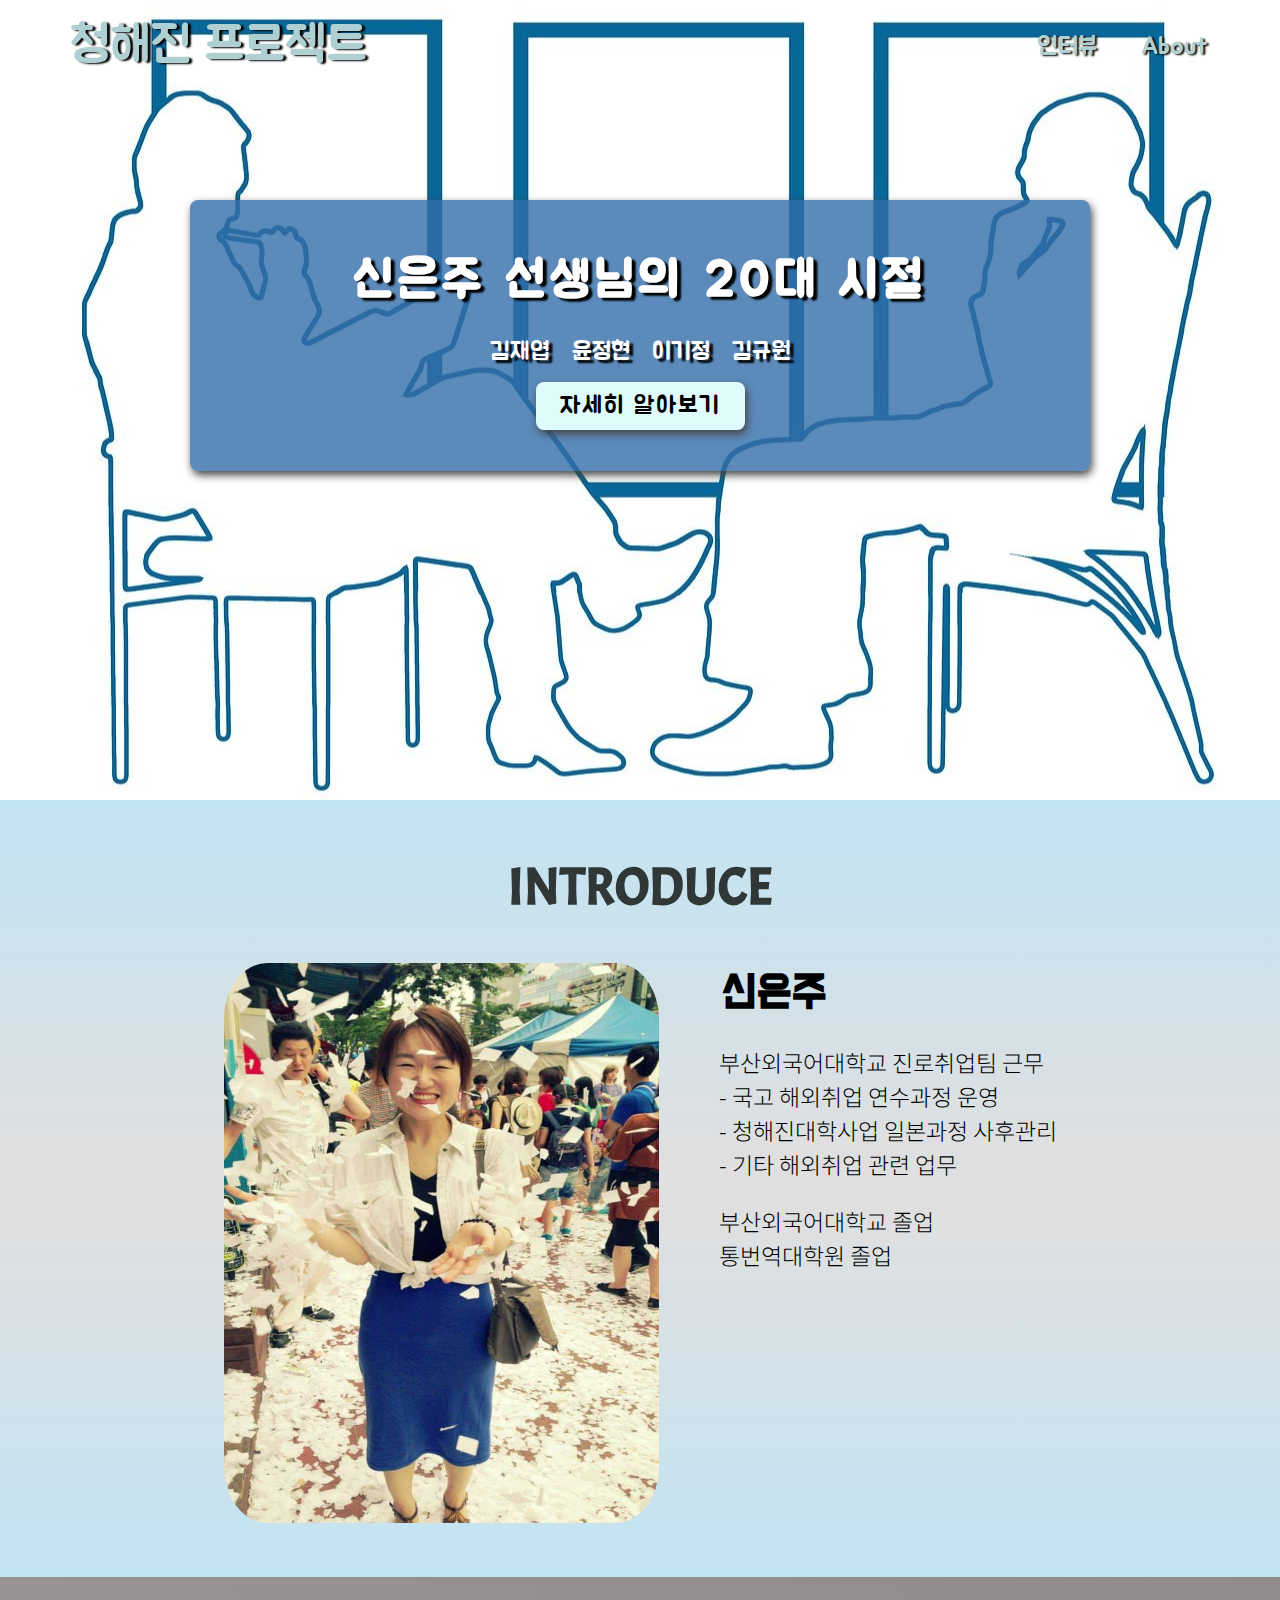
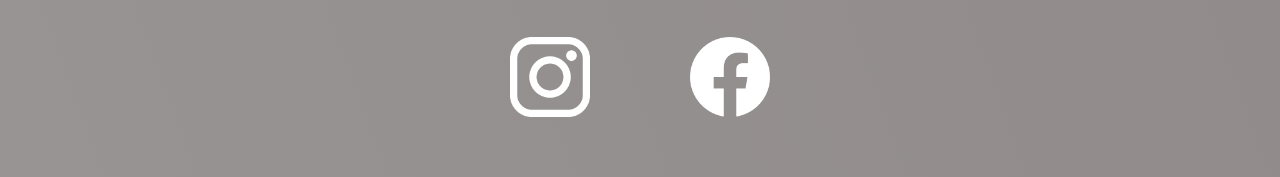
<file: index.html>
<!DOCTYPE html>
<html lang="en">
  <head>
    <meta charset="UTF-8" />
    <link
      href="https://fonts.googleapis.com/css2?family=Raleway:wght@700&family=Oleo+Script:wght@700&family=Quicksand:wght@300;500;700&display=swap"
      rel="stylesheet"
    />
   <!-- 추가된 폰트 -->
    <link rel="preconnect" href="https://fonts.googleapis.com" />
    <link rel="preconnect" href="https://fonts.gstatic.com" crossorigin />
    <link
      href="https://fonts.googleapis.com/css2?family=Jua&display=swap"
      rel="stylesheet"
    />

    <link rel="stylesheet" href="shared.css" />
    <link rel="stylesheet" href="travel.css" />
    <title>청해진프로젝트</title>
  </head>
  <body>
    <header>
      <div id="page-logo">
        <a href="index.html">청해진 프로젝트</a>
      </div>
      <nav>
        <ul>
          <!-- 순서 데이터-->
          <li><a href="places.html">인터뷰</a></li>
          <li><a href="about.html">About</a></li>
        </ul>
      </nav>
    </header>

    <main>
      <section id="hero">
        <div id="hero-content">
          <h1>신은주 선생님의 20대 시절</h1>
          <p>김재엽 윤정현 이기정 김규원</p>
          <a href="places.html">자세히 알아보기</a>
        </div>
      </section>
      <!-- 변경점 : 내용  -->

      <section id="introduce">
        <!--바꿈-->
        <h2>introduce</h2>
        <link rel="preconnect" href="https://fonts.googleapis.com">
        <link rel="preconnect" href="https://fonts.gstatic.com" crossorigin>
        <link href="https://fonts.googleapis.com/css2?family=Acme&family=Do+Hyeon&family=Noto+Sans+KR&display=swap" rel="stylesheet">

        <div class="intro">
          <img
            id="photo"
            src="KakaoTalk_20231026_173436074.jpg"
            alt="shineunju"
          />
          <div class="impormation">
            <h3>신은주</h3>
            <p>
              부산외국어대학교 진로취업팀 근무<br />
              - 국고 해외취업 연수과정 운영<br />
              - 청해진대학사업 일본과정 사후관리<br />
              - 기타 해외취업 관련 업무<br />
            </p>
            <p>
              부산외국어대학교 졸업<br />
              통번역대학원 졸업
            </p>
          </div>
        </div>
      </section>
    </main>
    <footer>
      <ul>
        <li>
          <a href="https://www.instagram.com/"
            ><img src="insta.png" alt="Instagram logo"
          /></a>
        </li>
        <li>
          <a href="https://ko-kr.facebook.com/">
            <img src="facebook.png" alt="Facebook logo"
          /></a>
        </li>
      </ul>
    </footer>
  </body>
</html>
</file>
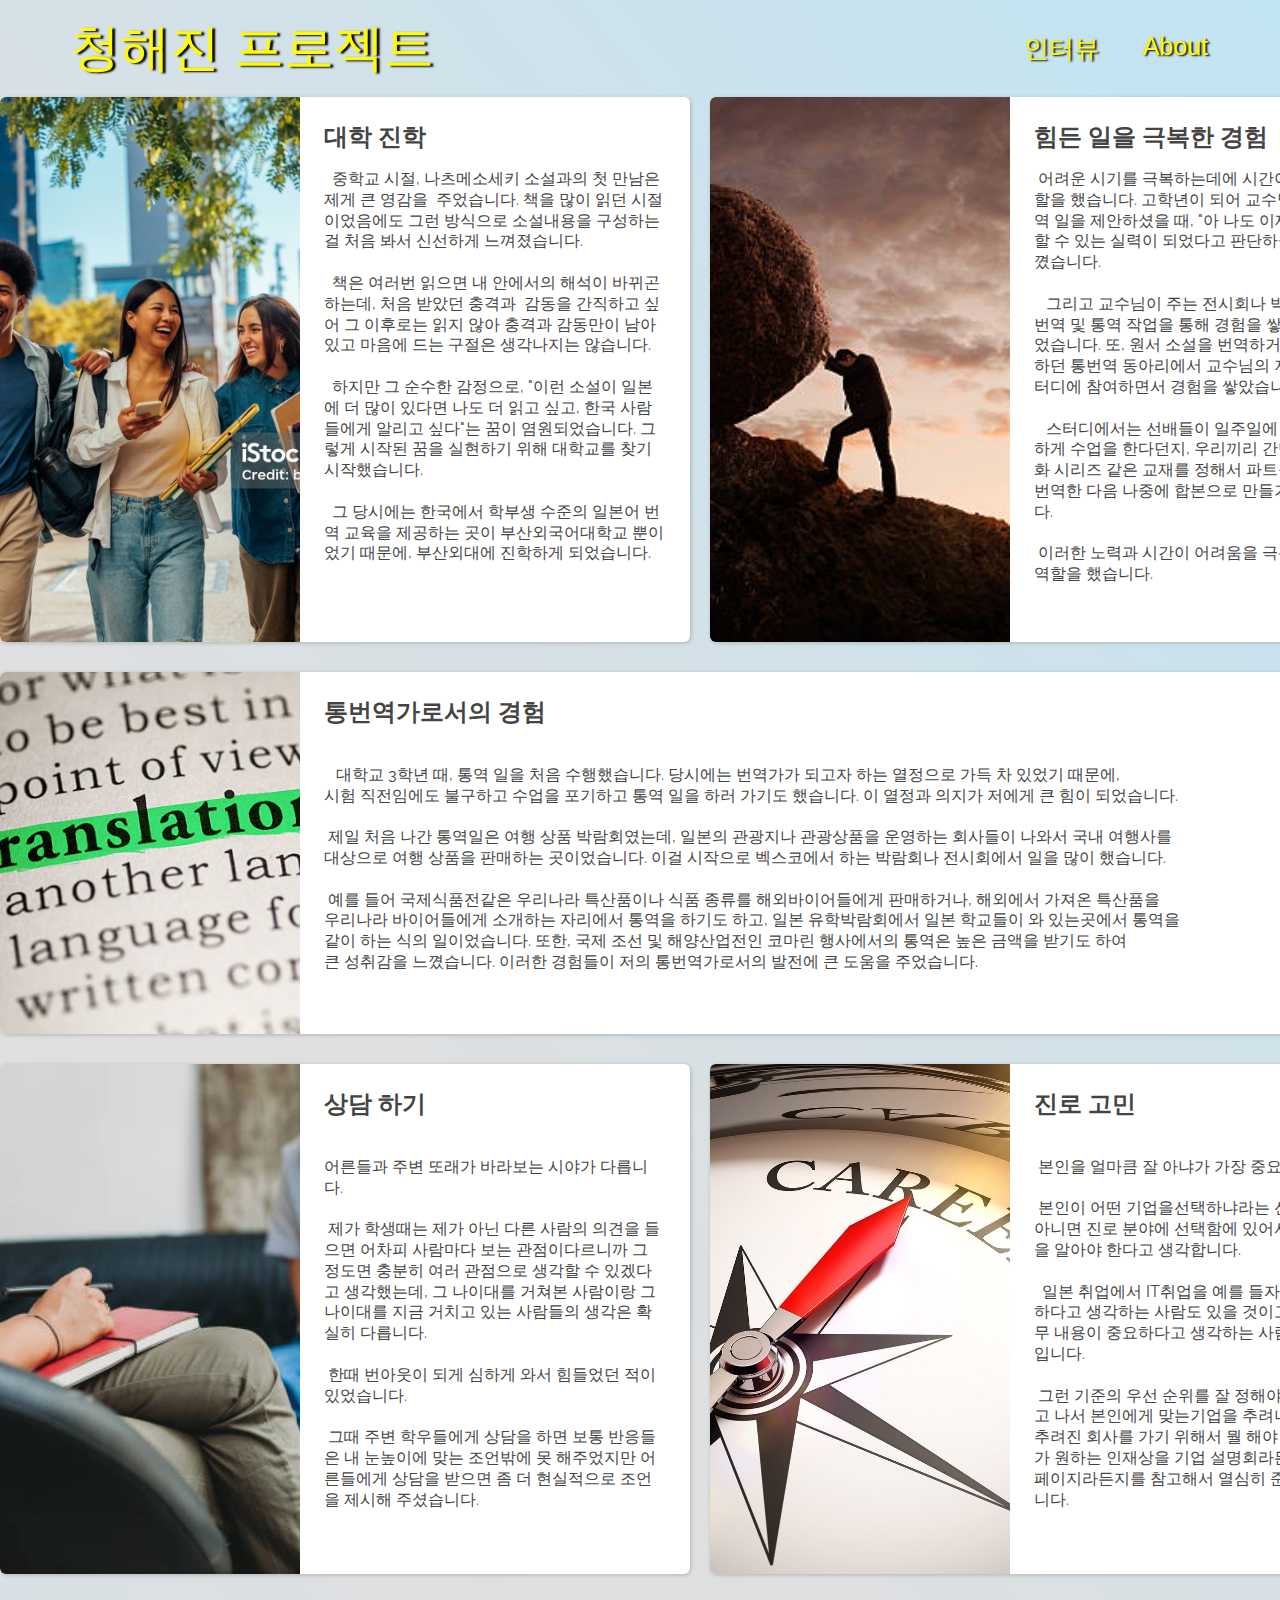
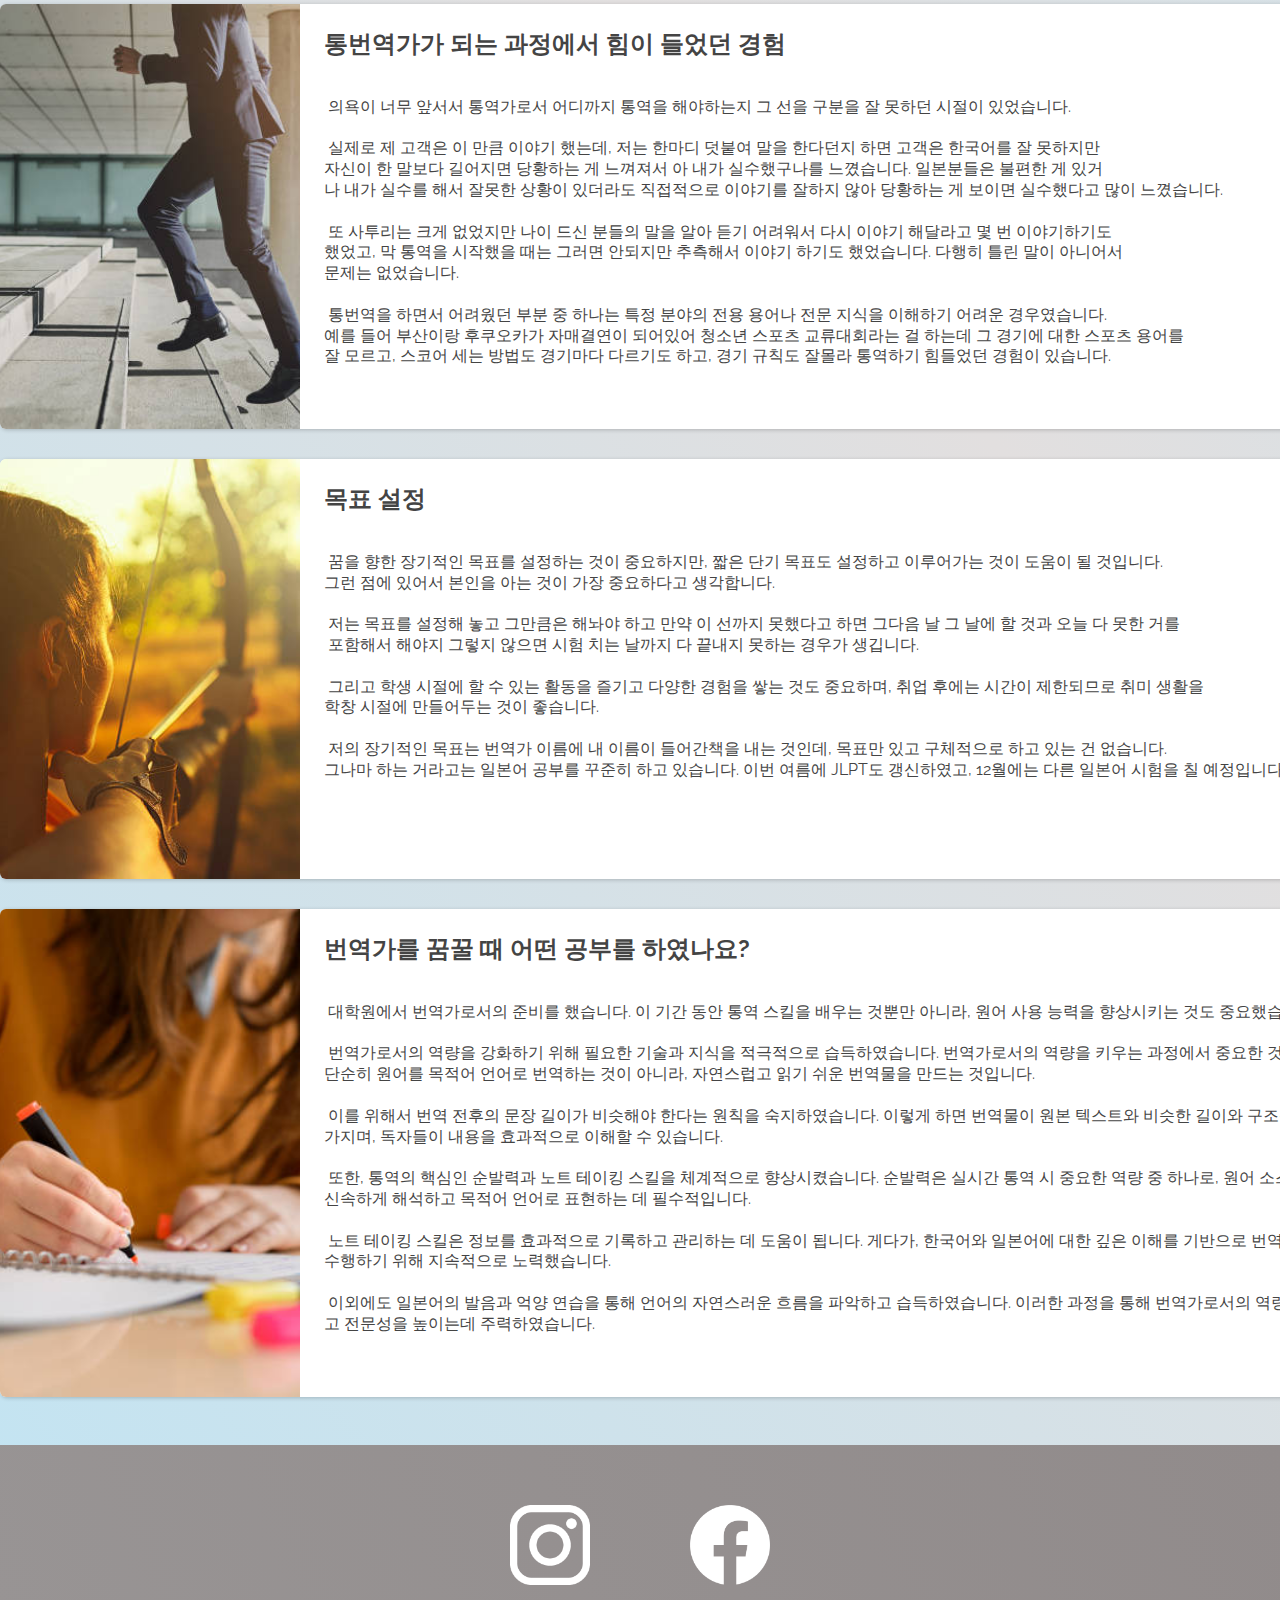
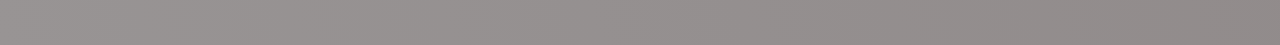
<file: places.html>
<!DOCTYPE html>
<html lang="en">
  <head>
    <meta charset="UTF-8" />
    <link
      href="https://fonts.googleapis.com/css2?family=Raleway:wght@700&family=Oleo+Script:wght@700&family=Quicksand:wght@300;500;700&display=swap"
      rel="stylesheet"
    />
    <link rel="stylesheet" href="shared.css" />
    <link rel="stylesheet" href="places.css" />
    <title>청해진프로젝트</title>
  </head>
  <body>
    <header>
      <div id="page-logo">
        <a href="/index.html">청해진 프로젝트</a>
      </div>
      <nav>
        <ul>
          <li><a href="/places.html">인터뷰</a></li>
          <li><a href="/about.html">About</a></li>
        </ul>
      </nav>
    </header>
    <main>
      <ul>
        <li>
          <img class ="ph1" src="대학진학.jpg" alt="City of Barcelona" />
          <div class="item-content">
            <div>
              <h2>대학 진학</h2>
              <p class = 'p1'>  중학교 시절, 나츠메소세키 소설과의 첫 만남은 제게 큰 영감을  주었습니다. 책을 많이 읽던 시절이었음에도 그런 방식으로 소설내용을 구성하는 걸 처음 봐서 신선하게 느껴졌습니다.  <br>
  책은 여러번 읽으면 내 안에서의 해석이 바뀌곤 하는데, 처음 받았던 충격과  감동을 간직하고 싶어 그 이후로는 읽지 않아 충격과 감동만이 남아있고 마음에 드는 구절은 생각나지는 않습니다. <br>
  하지만 그 순수한 감정으로, "이런 소설이 일본에 더 많이 있다면 나도 더 읽고 싶고, 한국 사람들에게 알리고 싶다"는 꿈이 염원되었습니다. 그렇게 시작된 꿈을 실현하기 위해 대학교를 찾기 시작했습니다. <br>
  그 당시에는 한국에서 학부생 수준의 일본어 번역 교육을 제공하는 곳이 부산외국어대학교 뿐이었기 때문에, 부산외대에 진학하게 되었습니다.
              </p>
            </div>
            <div class="actions"></div>
          </div>
        </li>
        <li>
          <img class ="ph1" src="힘든일을 극복한 과정].jpg" alt="Hawaii beach" />
          <div class="item-content">
            <div>
              <h2>힘든 일을 극복한 경험</h2>
              <p class = 'p1'> 어려운 시기를 극복하는데에 시간이 가장 큰 역할을 했습니다. 고학년이 되어 교수님께서 통번역 일을 제안하셨을 때, "아 나도 이제 이런 일을 할 수 있는 실력이 되었다고 판단하셨구나"를 느꼈습니다.
  <br>   그리고 교수님이 주는 전시회나 박람회에서의 번역 및 통역 작업을 통해 경험을 쌓을 수 있게 되었습니다. 또, 원서 소설을 번역하거나 당시 활동하던 통번역 동아리에서 교수님의 지도 아래 스터디에 참여하면서 경험을 쌓았습니다. <br> 
   스터디에서는 선배들이 일주일에 한 번씩 간단하게 수업을 한다던지, 우리끼리 간단한 네컷 만화 시리즈 같은 교재를 정해서 파트를 나눠 서로 번역한 다음 나중에 합본으로 만들기도 하였습니다. 
  <br> 이러한 노력과 시간이 어려움을 극복하는 데 큰 역할을 했습니다.
              </p>
            </div>
            <div class="actions"></div>
          </div>
        </li>
        <li>
          <img class="ph2" src="통번역가로서의 경험.jpg" alt= />
          <div class="item-content">
            <div>
              <h2>통번역가로서의 경험</h2>
              <p class = 'p1'>
   대학교 3학년 때, 통역 일을 처음 수행했습니다. 당시에는 번역가가 되고자 하는 열정으로 가득 차 있었기 때문에,<br>시험 직전임에도 불구하고 수업을 포기하고 통역 일을 하러 가기도 했습니다. 이 열정과 의지가 저에게 큰 힘이 되었습니다.<br><br> 제일 처음 나간 통역일은 여행 상품 박람회였는데, 일본의 관광지나 관광상품을 운영하는 회사들이 나와서 국내 여행사를<br>대상으로 여행 상품을 판매하는 곳이었습니다. 이걸 시작으로 벡스코에서 하는 박람회나 전시회에서 일을 많이 했습니다.<br>      
 예를 들어 국제식품전같은 우리나라 특산품이나 식품 종류를 해외바이어들에게 판매하거나, 해외에서 가져온 특산품을<br>우리나라 바이어들에게 소개하는 자리에서 통역을 하기도 하고, 일본 유학박람회에서 일본 학교들이 와 있는곳에서 통역을<br>같이 하는 식의 일이었습니다. 또한, 국제 조선 및 해양산업전인 코마린 행사에서의 통역은 높은 금액을 받기도 하여<br>큰 성취감을 느꼈습니다. 이러한 경험들이 저의 통번역가로서의 발전에 큰 도움을 주었습니다.
              </p>
            </div>
            <div class="actions"></div>
          </div>
        </li>
        <li>
          <img class="ph3" src="상담.jpg" alt="Munich football stadium" />
          <div class="item-content">
            <div>
              <h2>상담 하기</h2>
              <p class = 'p1'> <br>어른들과 주변 또래가 바라보는 시야가 다릅니다. <br><br> 제가 학생때는 제가 아닌 다른 사람의 의견을 들으면 어차피 사람마다 보는 관점이다르니까 그 정도면 충분히 여러 관점으로 생각할 수 있겠다고 생각했는데, 그 나이대를 거쳐본 사람이랑 그 나이대를 지금 거치고 있는 사람들의 생각은 확실히 다릅니다. <br><br> 한때 번아웃이 되게 심하게 와서 힘들었던 적이 있었습니다.<br><br> 그때 주변 학우들에게 상담을 하면 보통 반응들은 내 눈높이에 맞는 조언밖에 못 해주었지만 어른들에게 상담을 받으면 좀 더 현실적으로 조언을 제시해 주셨습니다.
              </p>
            </div>
            <div class="actions"></div>
          </div>
        </li>
        <li>
          <img class="ph4" src="진로고민.jpg" alt="Munich football stadium" />
          <div class="item-content">
            <div>
              <h2>진로 고민</h2>
              <p class = 'p1'><br> 본인을 얼마큼 잘 아냐가 가장 중요합니다.<br><br> 본인이 어떤 기업을선택하냐라는 선택에 있어서 아니면 진로 분야에 선택함에 있어서 일단 적성을 알아야 한다고 생각합니다.<br><br>  일본 취업에서 IT취업을 예를 들자면, 돈이 중요하다고 생각하는 사람도 있을 것이고 그리고 업무 내용이 중요하다고 생각하는 사람도 있을 것 입니다.<br><br> 그런 기준의 우선 순위를 잘 정해야 합니다 그러고 나서 본인에게 맞는기업을 추려나가고 내가 추려진 회사를 가기 위해서 뭘 해야 하는지 회사가 원하는 인재상을 기업 설명회라든지 기업 홈페이지라든지를 참고해서 열심히 준비를 하면 됩니다.
              </p>
            </div>
            <div class="actions"></div>
          </div>
        </li>

        <li>
          <img class="ph5"
            src="통번역가가 되는 과정1.jpg"
            alt="Miami streets"/>
          <div class="item-content">
            <div>
              <h2>통번역가가 되는 과정에서 힘이 들었던 경험</h2>
              <p class = 'p1'> <br> 의욕이 너무 앞서서 통역가로서 어디까지 통역을 해야하는지 그 선을 구분을 잘 못하던 시절이 있었습니다.<br><br> 실제로 제 고객은 이 만큼 이야기 했는데, 저는 한마디 덧붙여 말을 한다던지 하면 고객은 한국어를 잘 못하지만<br>자신이 한 말보다 길어지면 당황하는 게 느껴져서 아 내가 실수했구나를 느꼈습니다. 일본분들은 불편한 게 있거<br>나 내가 실수를 해서 잘못한 상황이 있더라도 직접적으로 이야기를 잘하지 않아 당황하는 게 보이면 실수했다고 많이 느꼈습니다.<br><br> 또 사투리는 크게 없었지만 나이 드신 분들의 말을 알아 듣기 어려워서 다시 이야기 해달라고 몇 번 이야기하기도<br>했었고, 막 통역을 시작했을 때는 그러면 안되지만 추측해서 이야기 하기도 했었습니다. 다행히 틀린 말이 아니어서<br>문제는 없었습니다.<br><br> 통번역을 하면서 어려웠던 부분 중 하나는 특정 분야의 전용 용어나 전문 지식을 이해하기 어려운 경우였습니다.<br>예를 들어 부산이랑 후쿠오카가 자매결연이 되어있어 청소년 스포츠 교류대회라는 걸 하는데 그 경기에 대한 스포츠 용어를<br>잘 모르고, 스코어 세는 방법도 경기마다 다르기도 하고, 경기 규칙도 잘몰라 통역하기 힘들었던 경험이 있습니다.
              </p>
            </div>
            <div class="actions"></div>
          </div>
        </li>
        <li id="Goals">
          <img class="ph6" src="단기목표설정.jpg" alt="New York City skyline" />
          <div class="item-content">
            <div>
              <h2>목표 설정</h2>
              <p class = 'p1'><br> 꿈을 향한 장기적인 목표를 설정하는 것이 중요하지만, 짧은 단기 목표도 설정하고 이루어가는 것이 도움이 될 것입니다.<br>그런 점에 있어서 본인을 아는 것이 가장 중요하다고 생각합니다.<br><br> 저는 목표를 설정해 놓고 그만큼은 해놔야 하고 만약 이 선까지 못했다고 하면 그다음 날 그 날에 할 것과 오늘 다 못한 거를<br> 포함해서 해야지 그렇지 않으면 시험 치는 날까지 다 끝내지 못하는 경우가 생깁니다.<br><br> 그리고 학생 시절에 할 수 있는 활동을 즐기고 다양한 경험을 쌓는 것도 중요하며, 취업 후에는 시간이 제한되므로 취미 생활을<br>학창 시절에 만들어두는 것이 좋습니다.<br><br> 저의 장기적인 목표는 번역가 이름에 내 이름이 들어간책을 내는 것인데, 목표만 있고 구체적으로 하고 있는 건 없습니다.<br>그나마 하는 거라고는 일본어 공부를 꾸준히 하고 있습니다. 이번 여름에 JLPT도 갱신하였고, 12월에는 다른 일본어 시험을 칠 예정입니다.
              </p>
            </div>
            <div class="actions"></div>
          </div>
        </li>
        <li>
          <img class="ph7" src="공부.jpg" alt="Paris city" />
          <div class="item-content">
            <div>
              <h2>번역가를 꿈꿀 때 어떤 공부를 하였나요?</h2>
              <p class = 'p1'> <br> 대학원에서 번역가로서의 준비를 했습니다. 이 기간 동안 통역 스킬을 배우는 것뿐만 아니라, 원어 사용 능력을 향상시키는 것도 중요했습니다.<br><br> 번역가로서의 역량을 강화하기 위해 필요한 기술과 지식을 적극적으로 습득하였습니다. 번역가로서의 역량을 키우는 과정에서 중요한 것은<br>단순히 원어를 목적어 언어로 번역하는 것이 아니라, 자연스럽고 읽기 쉬운 번역물을 만드는 것입니다.<br><br> 이를 위해서 번역 전후의 문장 길이가 비슷해야 한다는 원칙을 숙지하였습니다. 이렇게 하면 번역물이 원본 텍스트와 비슷한 길이와 구조를<br>가지며, 독자들이 내용을 효과적으로 이해할 수 있습니다.<br><br> 또한, 통역의 핵심인 순발력과 노트 테이킹 스킬을 체계적으로 향상시켰습니다. 순발력은 실시간 통역 시 중요한 역량 중 하나로, 원어 소스를<br>신속하게 해석하고 목적어 언어로 표현하는 데 필수적입니다.<br><br> 노트 테이킹 스킬은 정보를 효과적으로 기록하고 관리하는 데 도움이 됩니다. 게다가, 한국어와 일본어에 대한 깊은 이해를 기반으로 번역 작업을<br>수행하기 위해 지속적으로 노력했습니다.<br><br> 이외에도 일본어의 발음과 억양 연습을 통해 언어의 자연스러운 흐름을 파악하고 습득하였습니다. 이러한 과정을 통해 번역가로서의 역량을 향상시키고 전문성을 높이는데 주력하였습니다.
              </p>
            </div>
            <div class="actions"></div>
          </div>
        </li>
      </ul>
    </main>
    <footer>
      <ul>
        <li>
          <a href="https://www.instagram.com/"
            ><img src="insta.png" alt="Instagram logo"
          /></a>
        </li>
        <li>
          <a href="https://ko-kr.facebook.com/">
            <img src="facebook.png" alt="Facebook logo"
          /></a>
        </li>
      </ul>
    </footer>
  </body>
</html>
</file>
<file: shared.css>
body {
  font-family: 'Raleway', sans-serif; 
  margin: 0;
}
ul {
  list-style: none;
  margin: 0;
  padding: 0;
}
header {
  display: flex;
  justify-content: space-between;
  align-items: center;
  padding: 15px 60px;
  position: absolute;/*헤터 윗쪽에고정*/
  width: 100%;
  box-sizing: border-box;/*삐져나오는 부분 정리*/
}
#page-logo a {
  padding: 10px;
  font-family: "Jua", sans-serif; /* 변경점 */
  color: rgb(175, 208, 210); /*변경점 */
  font-size: 50px;
  text-decoration: none;
  text-transform: uppercase; /*모든문자를 대문자로 표시 (소문자 lowercase)*/
  text-shadow: 3px 1px 2px rgb(0, 0, 0); /*변경점*/
}

header ul {
  display: flex;
  list-style: none; /* 추가 사항*/
}
header li {
  margin-left: 20px;
}
header a {
  color: rgb(175, 208, 210);/* 변경점 */
  text-decoration: none;
  font-size: 25px;  /*변경점*/
  padding: 12px;
  text-shadow: 2px 1px 2px rgb(0,0,0); /*변경점*/
  border-radius: 6px;  
  font-family: "Jua", sans-serif; /*변경점*/
}
header nav a:hover {
  color: rgb(0,0,0); /*변경점*/
  background-color: rgb(175, 208, 210,0.8);/*변경점*/
}


footer {
  background: linear-gradient(70deg,rgb(152,148,148),rgb(145,139,139));
  padding: 10px;
}
footer ul {
  display: flex;
  justify-content: center; /*양옆 공간 확보후 중앙 고정*/

}
footer li {
  width: 80px;
  height: 80px;
  margin: 50px 50px;
}
footer img {
  width: 100%;
  height: 100%;
}

.p2{
  line-height: 1.5;
}
</file>
<file: travel.css>
#hero {
  height: 800px;
  background-image: url("interview.jpg");
  background-position: center; /*이미지 중앙으로*/
  background-size: cover; /*이미지 크기조정*/
}
#hero-content {
  width: 900px;
  background-color: rgba(51, 110, 170, 0.8); /*배경색과 투명도 설정*/
  box-shadow: 2px 4px 8px rgb(68, 67, 67); /*그림자*/
  border-radius: 8px; /*둥글게*/
  text-align: center;
  padding: 50px 0; /*공간확보*/
  margin: 0 auto; /*윗쪽 중앙배치*/
  position: relative; /*위아래 변경가능*/
  top: 200px;
}
#hero-content h1 {
  color: white;
  text-transform: uppercase; /*대문자*/
  font-size: 50px;
  margin: 0;
  font-family: 'Jua'; /* 변경된 폰트 */
  letter-spacing: 5px;  /* 추가사항 */
  text-shadow: 4px 3px 2px rgb(0,0,0); /* 추가사항 */
}

#hero-content p {
  color: white;
  text-transform: uppercase;
  font-size: 24px;
  /* font-weight: 300; 폰트 가볍고 무겁게 - 삭제*/
  /* margin-bottom: 32px; 삭제 */
  font-family: 'Jua'; /* 추가 사항 */
  word-spacing: 15px;  /* 추가 사항 */
  text-shadow: 4px 3px 2px rgb(0,0,0); /* 추가사항 */
}
#hero-content a {
  text-decoration: none;
  background-color:  #DFFBFB; /*변경점*/ 
  padding: 12px 24px;
  color: black;
  font-size: 24px;
  /* font-weight: lighter; 삭제점 */ 
  border-radius: 8px;
  box-shadow: 2px 4px 8px rgb(68, 67, 67);
  font-family: 'Jua'; /*추가 사항*/
  letter-spacing: 2px; /*추가 사항*/
}
#hero-content a:hover {
  background-color: rgba(51, 90, 170, 0.8);; /*마우스 반응해서 색바꾸기 - 변경점*/
}

/*여기서부터 바꿈*/
#introduce {
  padding: 24px;
  background: linear-gradient(0deg, #c1e4f3, #e2dfdf,#c1e4f3);
  /*그라데이션 기능  deg는 각도 */

}

#introduce h2 {
  text-transform: uppercase;
  text-align: center;
  font-size: 52px;
  color: rgb(47, 56, 55);
  margin-top: 30px;
  font-family: 'Acme', sans-serif;
}

#introduce img {
  width: 435px;
  height: 560px;
  margin-right:60px;
  border-radius: 10%;
}

.intro {
  display: flex;
  flex-direction: row;
  justify-content: center;
  align-items: flex-start;

  margin: 30px 30px;
}
.impormation h3 {
  font-family: 'Do Hyeon', sans-serif;
  font-size:45px;
  margin:3px;
}
.impormation p{
  font-family: 'Noto Sans KR', sans-serif;
  font-weight: 300;
  font-size: 23px;
}
</file>
<file: places.css>
body {
  background: linear-gradient(50deg, #c1e4f3, #e2dfdf,#c1e4f3);
 /*그라데이션*/
  color: rgb(68, 68, 68);
}
#page-logo a {
  color: rgb(255,251,0);
}
header {
  position: static; /*기본값*/
}
header a {
  color: rgb(255,251,0);
}
header nav a:hover {
  background-color: rgb(183,230,235);
  color: rgb(59,59,59);
}
main ul {
  width: 1400px; /*구간조정*/
  margin: 0 auto 48px auto; /*중심맞추기*/
  /* flex-wrap: wrap;플렉스 박스 양옆에두기 */
  display: grid; /*그리드 구조*/
  grid-template-columns: 1fr 1fr; /*열을 1대1비율로 만듬*/
  gap: 30px 20px; /*열과 행 사이의 간격*/
  height: 2900px;
}
li:nth-of-type(3) {
  grid-column: 1/3; 
}
li:nth-of-type(6) {
  grid-column: 1/3;
}
li:nth-of-type(7) {
  grid-column: 1/3;
}
li:nth-of-type(8) {
  grid-column: 1/3;
}

main li {
  display: flex;
  background-color: white;
  box-shadow: 1px 1px 4px rgba(0, 0, 0, 0.2); /*그림자*/
  border-radius: 6px;
  overflow: hidden; /*튀어나온 모서리를 둥굴게 해줌*/
  
}

main li img {
  width: 300px;
  height: 420px;
  object-fit: cover; /*찌그러진 이미지 조정해줌*/

}
.item-content {
  padding: 24px;
  display: flex;
  flex-direction: column; /*플렉스 박스를 밑으로 내림*/
  justify-content: space-between; /*각각 공간확보*/
}
.item-content h2 {
  margin: 0;
}
.actions {
  text-align: right;
}
.actions a {
  text-decoration: none;
  padding: 6px;
  color: rgb(22, 211, 228);
  border-radius: 5px;
}
.actions a:hover {
  background-color: rgb(235, 253, 255);
}
/* 글씨 */

.p1{
  white-space: pre-wrap;
  line-height: 1.3;
}
.ph1{
  height: 545px;
}
.ph2{
  height: 362px;
 }
 .ph3{
  height: 510px;
 }
 .ph4{
  height: 510px;
 }
 .ph5{
  height: 425px;
 }
 .ph7{
  height: 488px;
 }
</file>
